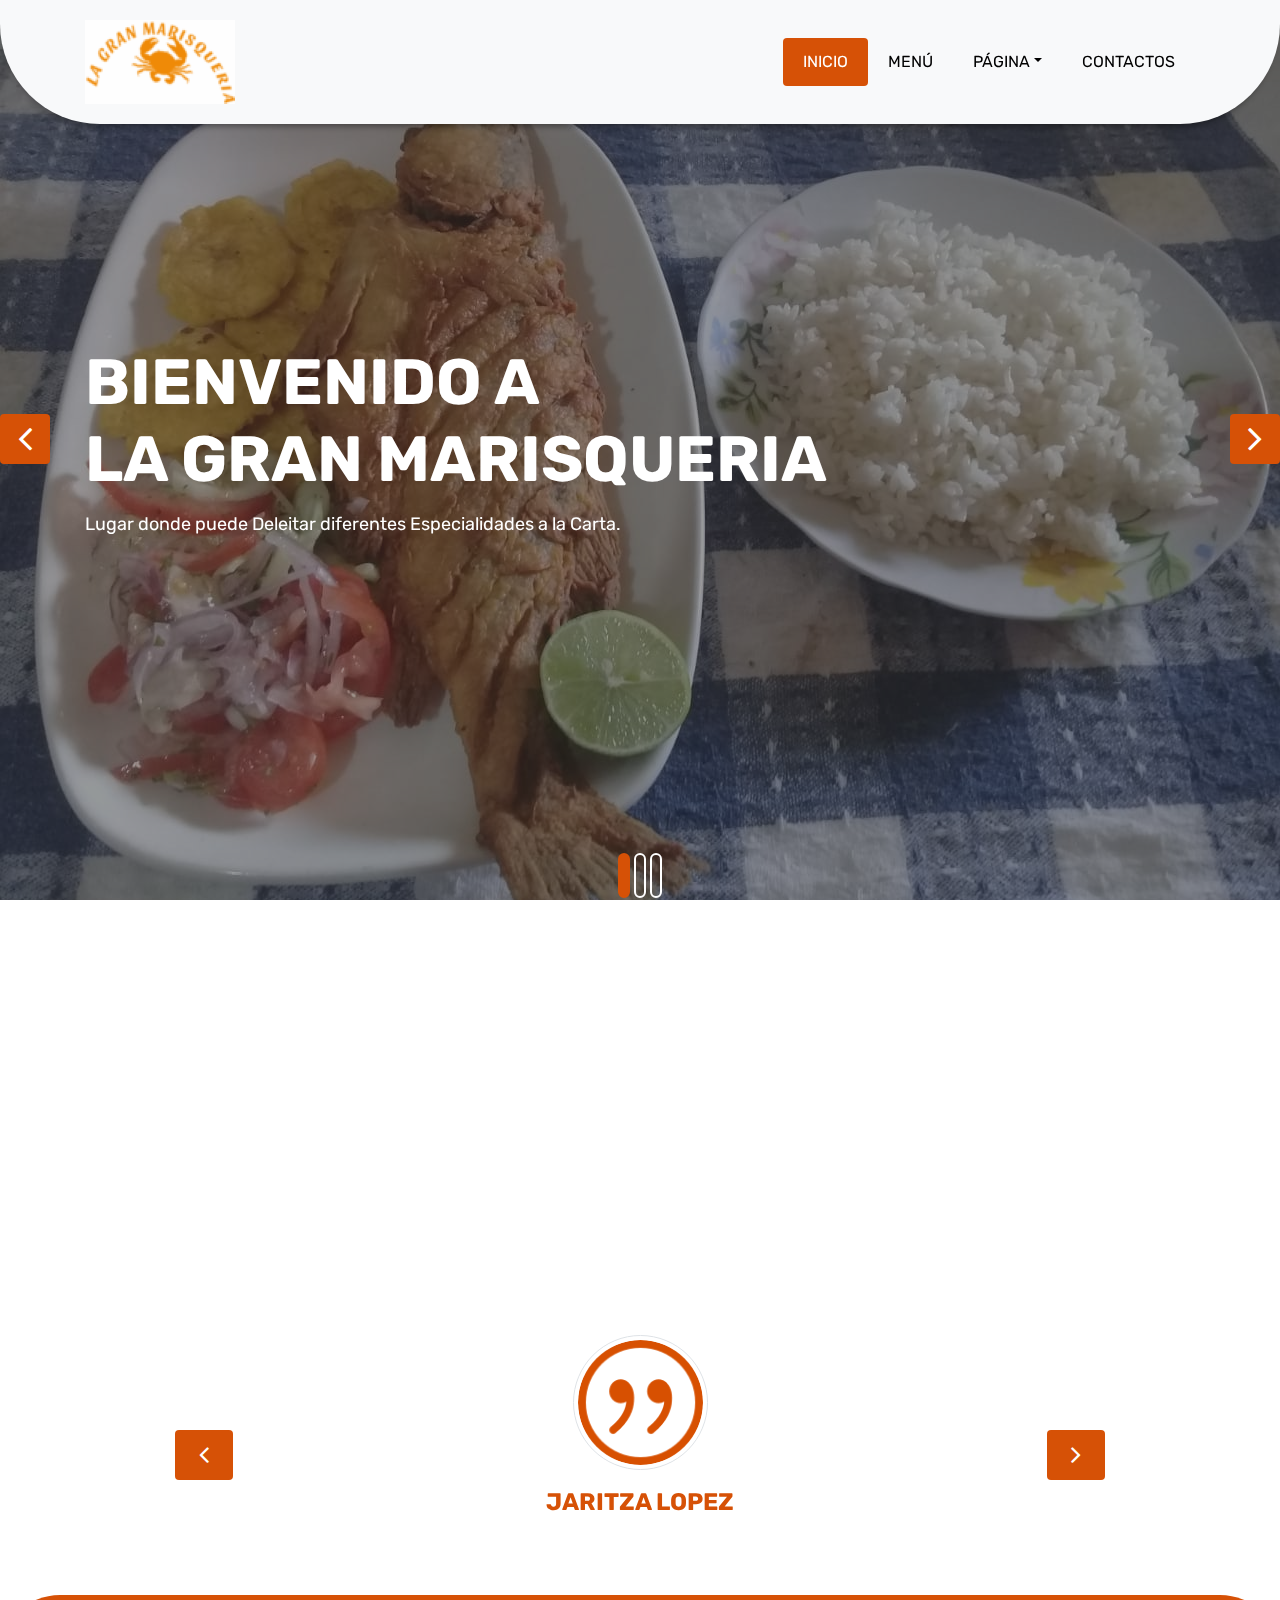
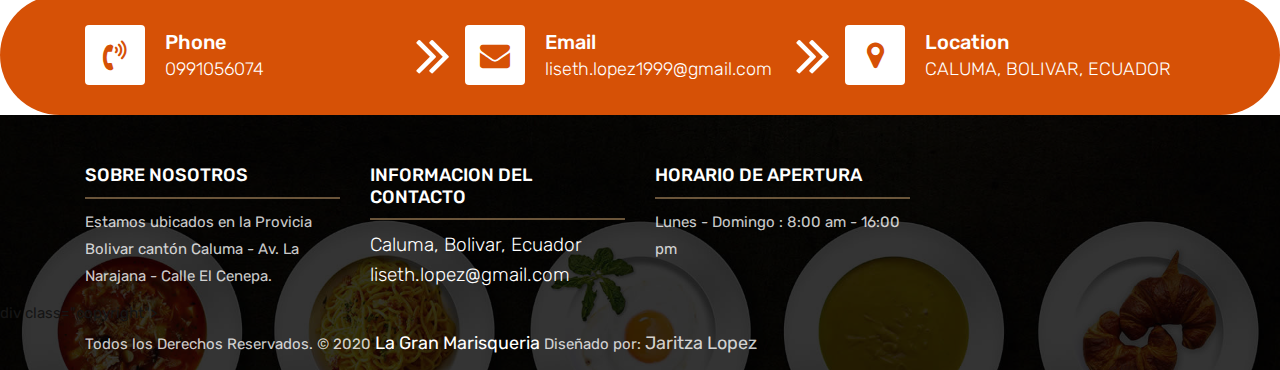
<file: index.html>
<!DOCTYPE html>
<html lang="en"><!-- Basic -->
<head>
	<meta charset="utf-8">
    <meta http-equiv="X-UA-Compatible" content="IE=edge">   
   
    <!-- Mobile Metas -->
    <meta name="viewport" content="width=device-width, initial-scale=1">
 
     <!-- Site Metas -->
    <title>LA GRAN MARISQUERIA - Responsive HTML5 Template</title>  
    <meta name="keywords" content="">
    <meta name="description" content="">
    <meta name="author" content="">

    <!-- Site Icons -->
    <link rel="shortcut icon" href="images/favicon.ico" type="image/x-icon">
    <link rel="apple-touch-icon" href="images/apple-touch-icon.png">

    <!-- Bootstrap CSS -->
    <link rel="stylesheet" href="css/bootstrap.min.css">    
	<!-- Site CSS -->
    <link rel="stylesheet" href="css/style.css">    
    <!-- Responsive CSS -->
    <link rel="stylesheet" href="css/responsive.css">
    <!-- Custom CSS -->
    <link rel="stylesheet" href="css/custom.css">

    <!--[if lt IE 9]>
      <script src="https://oss.maxcdn.com/libs/html5shiv/3.7.0/html5shiv.js"></script>
      <script src="https://oss.maxcdn.com/libs/respond.js/1.4.2/respond.min.js"></script>
    <![endif]-->

</head>

<body>
	<!-- Start header -->
	<header class="top-navbar">
		<nav class="navbar navbar-expand-lg navbar-light bg-light">
			<div class="container">
				<a class="navbar-brand" href="index.html">
					<img src="images/logo.png" alt=""/>
				</a>
				<button class="navbar-toggler" type="button" data-toggle="collapse" data-target="#navbars-rs-food" aria-controls="navbars-rs-food" aria-expanded="false" aria-label="Toggle navigation">
				  <span class="navbar-toggler-icon"></span>
				</button>
				<div class="collapse navbar-collapse" id="navbars-rs-food">
					<ul class="navbar-nav ml-auto">
						<li class="nav-item active"><a class="nav-link" href="index.html">INICIO</a></li>
						<li class="nav-item"><a class="nav-link" href="menu.html">MENÚ</a></li>
						<li class="nav-item dropdown">
							<a class="nav-link dropdown-toggle" href="#" id="dropdown-a" data-toggle="dropdown">PÁGINA</a>
							<div class="dropdown-menu" aria-labelledby="dropdown-a">
								<a class="dropdown-item" href="gallery.html">GALERÍA</a>
							</div>
						</li>
			
						<li class="nav-item"><a class="nav-link" href="contact.html">CONTACTOS</a></li>
					</ul>
				</div>
			</div>
		</nav>
	</header>
	<!-- End header -->
	
	<!-- Start slides -->
	<div id="slides" class="cover-slides">
		<ul class="slides-container">
			<li class="text-left">
				<img src="images/slider-01.jpeg" alt="">
				<div class="container">
					<div class="row">
						<div class="col-md-12">
							<h1 class="m-b-20"><strong>BIENVENIDO A <br> LA GRAN MARISQUERIA</strong></h1>
							<p class="m-b-40">Lugar donde puede Deleitar diferentes Especialidades a la Carta.  <br> 
							</p>
							
						</div>
					</div>
				</div>
			</li>
			<li class="text-left">
				<img src="images/slider-02.jpeg" alt="">
				<div class="container">
					<div class="row">
						<div class="col-md-12">
							<h1 class="m-b-20"><strong>BIENVENIDO A <br> LA GRAN MARISQUERIA</strong></h1>
							<p class="m-b-40">Lugar donde puede Deleitar diferentes Especialidades a la Carta.  <br> 
							</p>
							
						</div>
					</div>
				</div>
			</li>
			<li class="text-left">
				<img src="images/slider-03.jpeg" alt="">
				<div class="container">
					<div class="row">
						<div class="col-md-12">
							<h1 class="m-b-20"><strong>BIENVENIDO A <br> LA GRAN MARISQUERIA</strong></h1>
							<p class="m-b-40">Lugar donde puede deleitar diferentes especialidades a la carta.  <br> 
							</p>
							
						</div>
					</div>
				</div>
			</li>
		</ul>
		<div class="slides-navigation">
			<a href="#" class="next"><i class="fa fa-angle-right" aria-hidden="true"></i></a>
			<a href="#" class="prev"><i class="fa fa-angle-left" aria-hidden="true"></i></a>
		</div>
	</div>
	<!-- End slides -->
	
	
	
	<!-- Start QT -->
	<div class="qt-box qt-background">
		<div class="container">
			<div class="row">
				<div class="col-md-8 ml-auto mr-auto text-center">
					<p class="lead ">
						" Si no eres el que cocina, mantente alejado y felicita al chef"
					</p>
					<span class="lead">Erminia Zambrano</span>
				</div>
			</div>
		</div>
	</div>
	<!-- End QT -->
	
	<!-- Start Customer Reviews -->
	<div class="customer-reviews-box">
		<div class="container">
			
			<div class="row">
				<div class="col-md-8 mr-auto ml-auto text-center">
					<div id="reviews" class="carousel slide" data-ride="carousel">
						<div class="carousel-inner mt-4">
							<div class="carousel-item text-center active">
								<div class="img-box p-1 border rounded-circle m-auto">
									<img class="d-block w-100 rounded-circle" src="images/quotations-button.png" alt="">
								</div>
								<h5 class="mt-4 mb-0"><strong class="text-warning text-uppercase">Jaritza Lopez</strong></h5>
						
							</div>
							<div class="carousel-item text-center">
								<div class="img-box p-1 border rounded-circle m-auto">
									<img class="d-block w-100 rounded-circle" src="images/quotations-button.png" alt="">
								</div>
								<h5 class="mt-4 mb-0"><strong class="text-warning text-uppercase">Erminia Zambrano</strong></h5>
								
							</div>
							
						</div>
						<a class="carousel-control-prev" href="#reviews" role="button" data-slide="prev">
							<i class="fa fa-angle-left" aria-hidden="true"></i>
							<span class="sr-only">Previa</span>
						</a>
						<a class="carousel-control-next" href="#reviews" role="button" data-slide="next">
							<i class="fa fa-angle-right" aria-hidden="true"></i>
							<span class="sr-only">Proxima</span>
						</a>
                    </div>
				</div>
			</div>
		</div>
	</div>
	<!-- End Customer Reviews -->
	
	<!-- Start Contact info -->
	<div class="contact-imfo-box">
		<div class="container">
			<div class="row">
				<div class="col-md-4 arrow-right">
					<i class="fa fa-volume-control-phone"></i>
					<div class="overflow-hidden">
						<h4>Phone</h4>
						<p class="lead">
							0991056074
						</p>
					</div>
				</div>
				<div class="col-md-4 arrow-right">
					<i class="fa fa-envelope"></i>
					<div class="overflow-hidden">
						<h4>Email</h4>
						<p class="lead">
							liseth.lopez1999@gmail.com
						</p>
					</div>
				</div>
				<div class="col-md-4">
					<i class="fa fa-map-marker"></i>
					<div class="overflow-hidden">
						<h4>Location</h4>
						<p class="lead">
							CALUMA, BOLIVAR, ECUADOR
						</p>
					</div>
				</div>
			</div>
		</div>
	</div>
	<!-- End Contact info -->
	
	<!-- Start Footer -->
	<footer class="footer-area bg-f">
		<div class="container">
			<div class="row">
				<div class="col-lg-3 col-md-6">
					<h3>SOBRE NOSOTROS</h3>
					<p>Estamos ubicados en la Provicia Bolivar cantón Caluma - Av. La Narajana - Calle El Cenepa.</p>
				</div>
				<div class="col-lg-3 col-md-6">
					<h3>Informacion del contacto</h3>
					<p class="lead">Caluma, Bolivar, Ecuador
					liseth.lopez@gmail.com</a></p>
				</div>
				<div class="col-lg-3 col-md-6">
					<h3>Horario de apertura</h3>
					
					<p><span class="text-color">Lunes - Domingo :</span> 8:00 am - 16:00 pm</p>
				</div>
			</div>
		</div>
		
		div class="copyright">
			<div class="container">
				<div class="row">
					<div class="col-lg-12">
						<p class="company-name">Todos los Derechos Reservados. &copy; 2020 <a href="#">La Gran Marisqueria</a> Diseñado por: 
					<a >Jaritza Lopez</a></p>
					</div>
				</div>
			</div>
		</div>
		
	</footer>
	<!-- End Footer -->
	
	<a href="#" id="back-to-top" title="Back to top" style="display: none;"><i class="fa fa-paper-plane-o" aria-hidden="true"></i></a>

	<!-- ALL JS FILES -->
	<script src="js/jquery-3.2.1.min.js"></script>
	<script src="js/popper.min.js"></script>
	<script src="js/bootstrap.min.js"></script>
    <!-- ALL PLUGINS -->
	<script src="js/jquery.superslides.min.js"></script>
	<script src="js/images-loded.min.js"></script>
	<script src="js/isotope.min.js"></script>
	<script src="js/baguetteBox.min.js"></script>
	<script src="js/form-validator.min.js"></script>
    <script src="js/contact-form-script.js"></script>
    <script src="js/custom.js"></script>
</body>
</html>
</file>
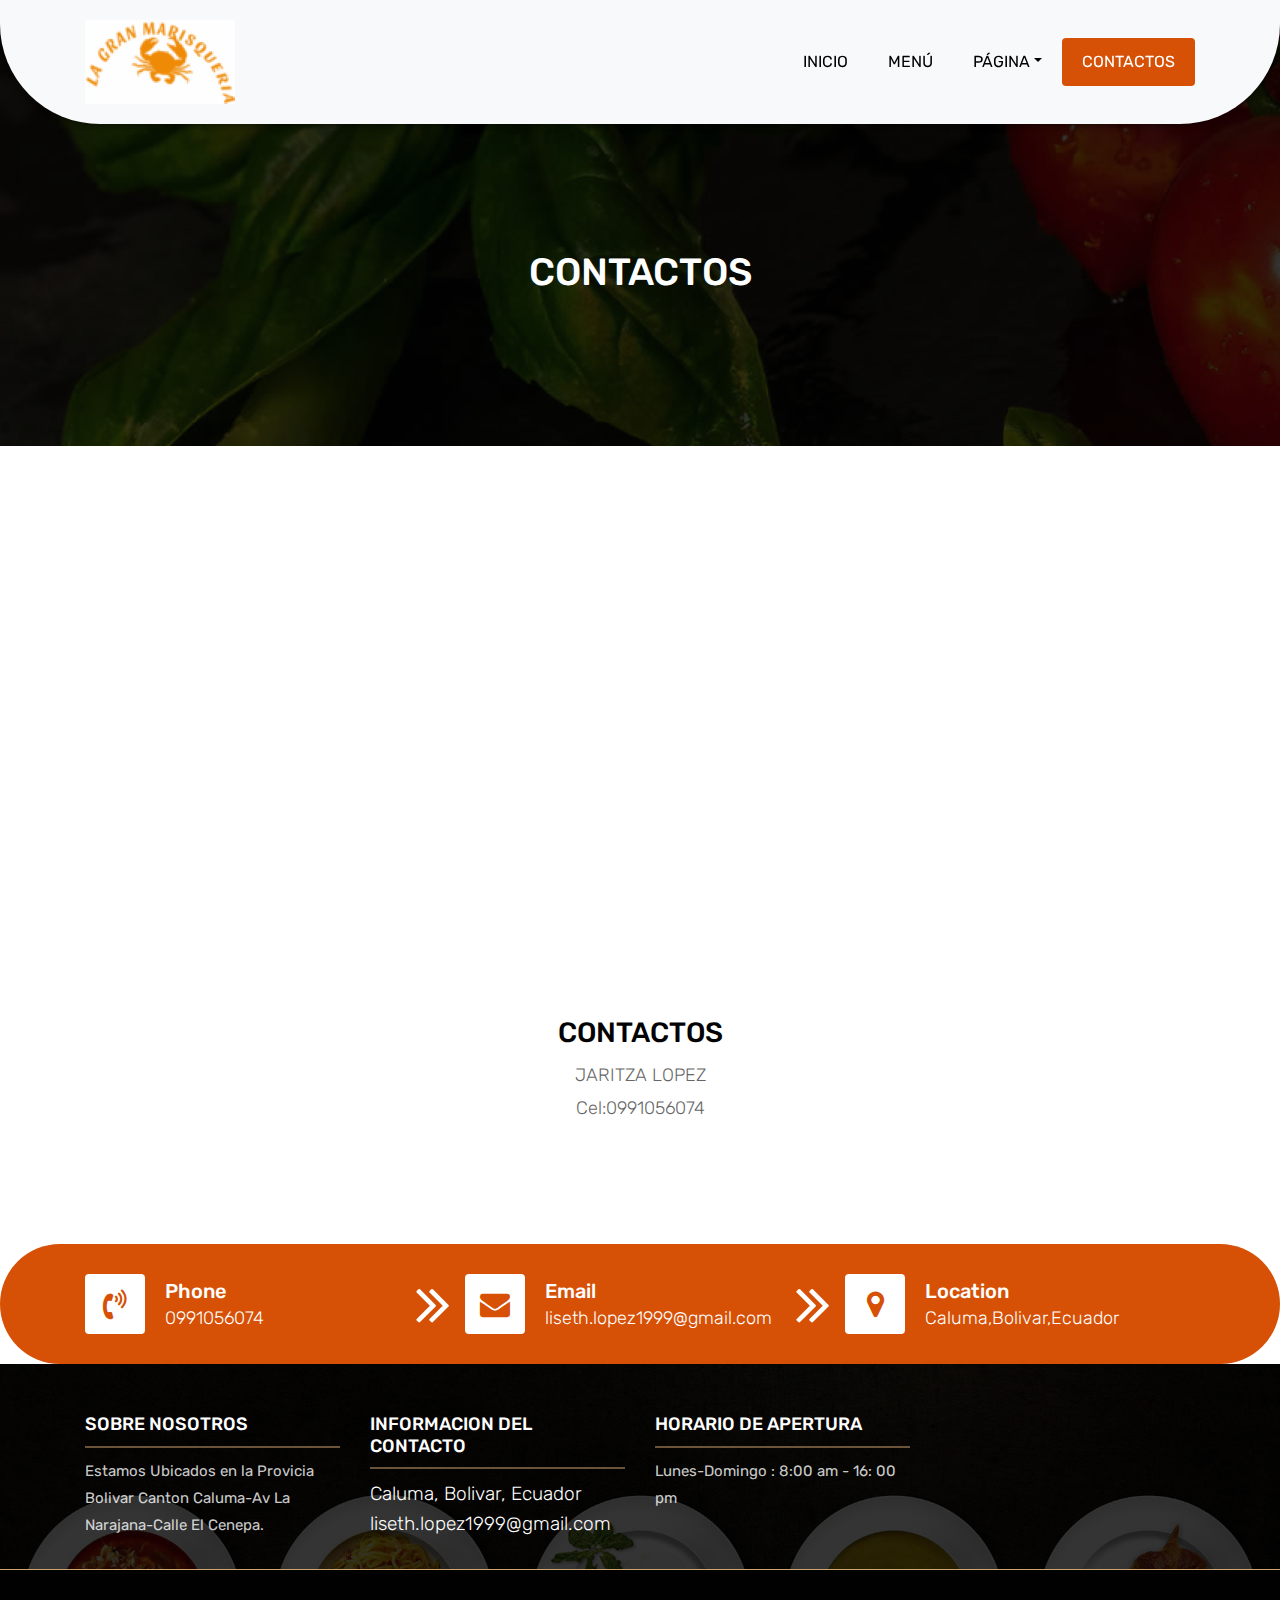
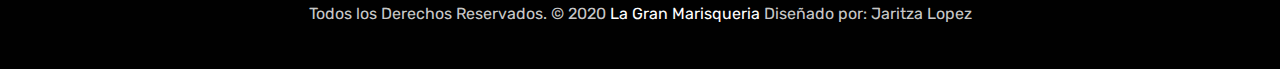
<file: contact.html>
<!DOCTYPE html>
<html lang="en"><!-- Basic -->
<head>
	<meta charset="utf-8">
    <meta http-equiv="X-UA-Compatible" content="IE=edge">   
   
    <!-- Mobile Metas -->
    <meta name="viewport" content="width=device-width, initial-scale=1">
 
     <!-- Site Metas -->
    <title>LA GRAN MARISQUERIA- Responsive HTML5 Template</title>  
    <meta name="keywords" content="">
    <meta name="description" content="">
    <meta name="author" content="">

    <!-- Site Icons -->
    <link rel="shortcut icon" href="images/favicon.ico" type="image/x-icon">
    <link rel="apple-touch-icon" href="images/apple-touch-icon.png">

    <!-- Bootstrap CSS -->
    <link rel="stylesheet" href="css/bootstrap.min.css">    
	<!-- Site CSS -->
    <link rel="stylesheet" href="css/style.css">    
    <!-- Responsive CSS -->
    <link rel="stylesheet" href="css/responsive.css">
    <!-- Custom CSS -->
    <link rel="stylesheet" href="css/custom.css">

    <!--[if lt IE 9]>
      <script src="https://oss.maxcdn.com/libs/html5shiv/3.7.0/html5shiv.js"></script>
      <script src="https://oss.maxcdn.com/libs/respond.js/1.4.2/respond.min.js"></script>
    <![endif]-->

</head>

<body>
	<!-- Start header -->
	<header class="top-navbar">
		<nav class="navbar navbar-expand-lg navbar-light bg-light">
			<div class="container">
				<a class="navbar-brand" href="index.html">
					<img src="images/logo.png" alt="" />
				</a>
				<button class="navbar-toggler" type="button" data-toggle="collapse" data-target="#navbars-rs-food" aria-controls="navbars-rs-food" aria-expanded="false" aria-label="Toggle navigation">
				  <span class="navbar-toggler-icon"></span>
				</button>
				<div class="collapse navbar-collapse" id="navbars-rs-food">
					<ul class="navbar-nav ml-auto">
						<li class="nav-item"><a class="nav-link" href="index.html">INICIO</a></li>
						<li class="nav-item"><a class="nav-link" href="menu.html">MENÚ</a></li>
						
						<li class="nav-item dropdown">
							<a class="nav-link dropdown-toggle" href="#" id="dropdown-a" data-toggle="dropdown">PÁGINA</a>
							<div class="dropdown-menu" aria-labelledby="dropdown-a">
								
								<a class="dropdown-item" href="gallery.html">GALERÍA</a>
							</div>
						</li>
						
						<li class="nav-item active"><a class="nav-link" href="contact.html">CONTACTOS</a></li>
					</ul>
				</div>
			</div>
		</nav>
	</header>
	<!-- End header -->
	
	<!-- Start All Pages -->
	<div class="all-page-title page-breadcrumb">
		<div class="container text-center">
			<div class="row">
				<div class="col-lg-12">
					<h1>CONTACTOS</h1>
				</div>
			</div>
		</div>
	</div>
	<!-- End All Pages -->
	
	<!-- Start Contact -->
	<div class="map-full"></div>
	<div class="contact-box">
		<div class="container">
			<div class="row">
				<div class="col-lg-12">
					<div class="heading-title text-center">
						<h2>CONTACTOS</h2>
						<p>JARITZA LOPEZ</p>
						<p>Cel:0991056074</p>
					</div>
				</div>
			</div>
			
		</div>
	</div>
	<!-- End Contact -->
	
	<!-- Start Contact info -->
	<div class="contact-imfo-box">
		<div class="container">
			<div class="row">
				<div class="col-md-4 arrow-right">
					<i class="fa fa-volume-control-phone"></i>
					<div class="overflow-hidden">
						<h4>Phone</h4>
						<p class="lead">
							0991056074
						</p>
					</div>
				</div>
				<div class="col-md-4 arrow-right">
					<i class="fa fa-envelope"></i>
					<div class="overflow-hidden">
						<h4>Email</h4>
						<p class="lead">
							liseth.lopez1999@gmail.com
						</p>
					</div>
				</div>
				<div class="col-md-4">
					<i class="fa fa-map-marker"></i>
					<div class="overflow-hidden">
						<h4>Location</h4>
						<p class="lead">
							Caluma,Bolivar,Ecuador
						</p>
					</div>
				</div>
			</div>
		</div>
	</div>
	<!-- End Contact info -->
	
	<!-- Start Footer -->
	<footer class="footer-area bg-f">
		<div class="container">
			<div class="row">
				<div class="col-lg-3 col-md-6">
					<h3>SOBRE NOSOTROS</h3>
					<p>Estamos Ubicados en la Provicia Bolivar Canton Caluma-Av La Narajana-Calle El Cenepa.</p>
				</div>
			 <div class="col-lg-3 col-md-6">
					<h3>Informacion del Contacto</h3>
					<p class="lead">Caluma, Bolivar, Ecuador
					liseth.lopez1999@gmail.com</p>
				</div>
				<div class="col-lg-3 col-md-6">
					<h3>Horario de Apertura</h3>
		
						<p><span class="text-color">Lunes-Domingo :</span> 8:00 am - 16: 00 pm</p>
				</div>
			</div>
		</div>
		
		<div class="copyright">
			<div class="container">
				<div class="row">
					<div class="col-lg-12">
						<p class="company-name">Todos los Derechos Reservados. &copy; 2020 <a href="#">La Gran Marisqueria</a> Diseñado por: 
					<a >Jaritza Lopez</a></p>
					</div>
				</div>
			</div>
		</div>
		
	</footer>
	<!-- End Footer -->
	
	<a href="#" id="back-to-top" title="Back to top" style="display: none;"><i class="fa fa-paper-plane-o" aria-hidden="true"></i></a>

	<!-- ALL JS FILES -->
	<script src="js/jquery-3.2.1.min.js"></script>
	<script src="js/popper.min.js"></script>
	<script src="js/bootstrap.min.js"></script>
    <!-- ALL PLUGINS -->
	
	<script src="js/jquery.superslides.min.js"></script>
	<script src="js/images-loded.min.js"></script>
	<script src="js/isotope.min.js"></script>
	<script src="js/baguetteBox.min.js"></script>
	<script src="js/jquery.mapify.js"></script>
	<script src="js/form-validator.min.js"></script>
    <script src="js/contact-form-script.js"></script>
    <script src="js/custom.js"></script>
	<script>
		$('.map-full').mapify({
			points: [
				{
					lat: 40.7143528,
					lng: -74.0059731,
					marker: true,
					title: 'Marker title',
					infoWindow: 'LA GRAN MARISQUERIA'
				}
			]
		});	
	</script>
</body>
</html>
</file>
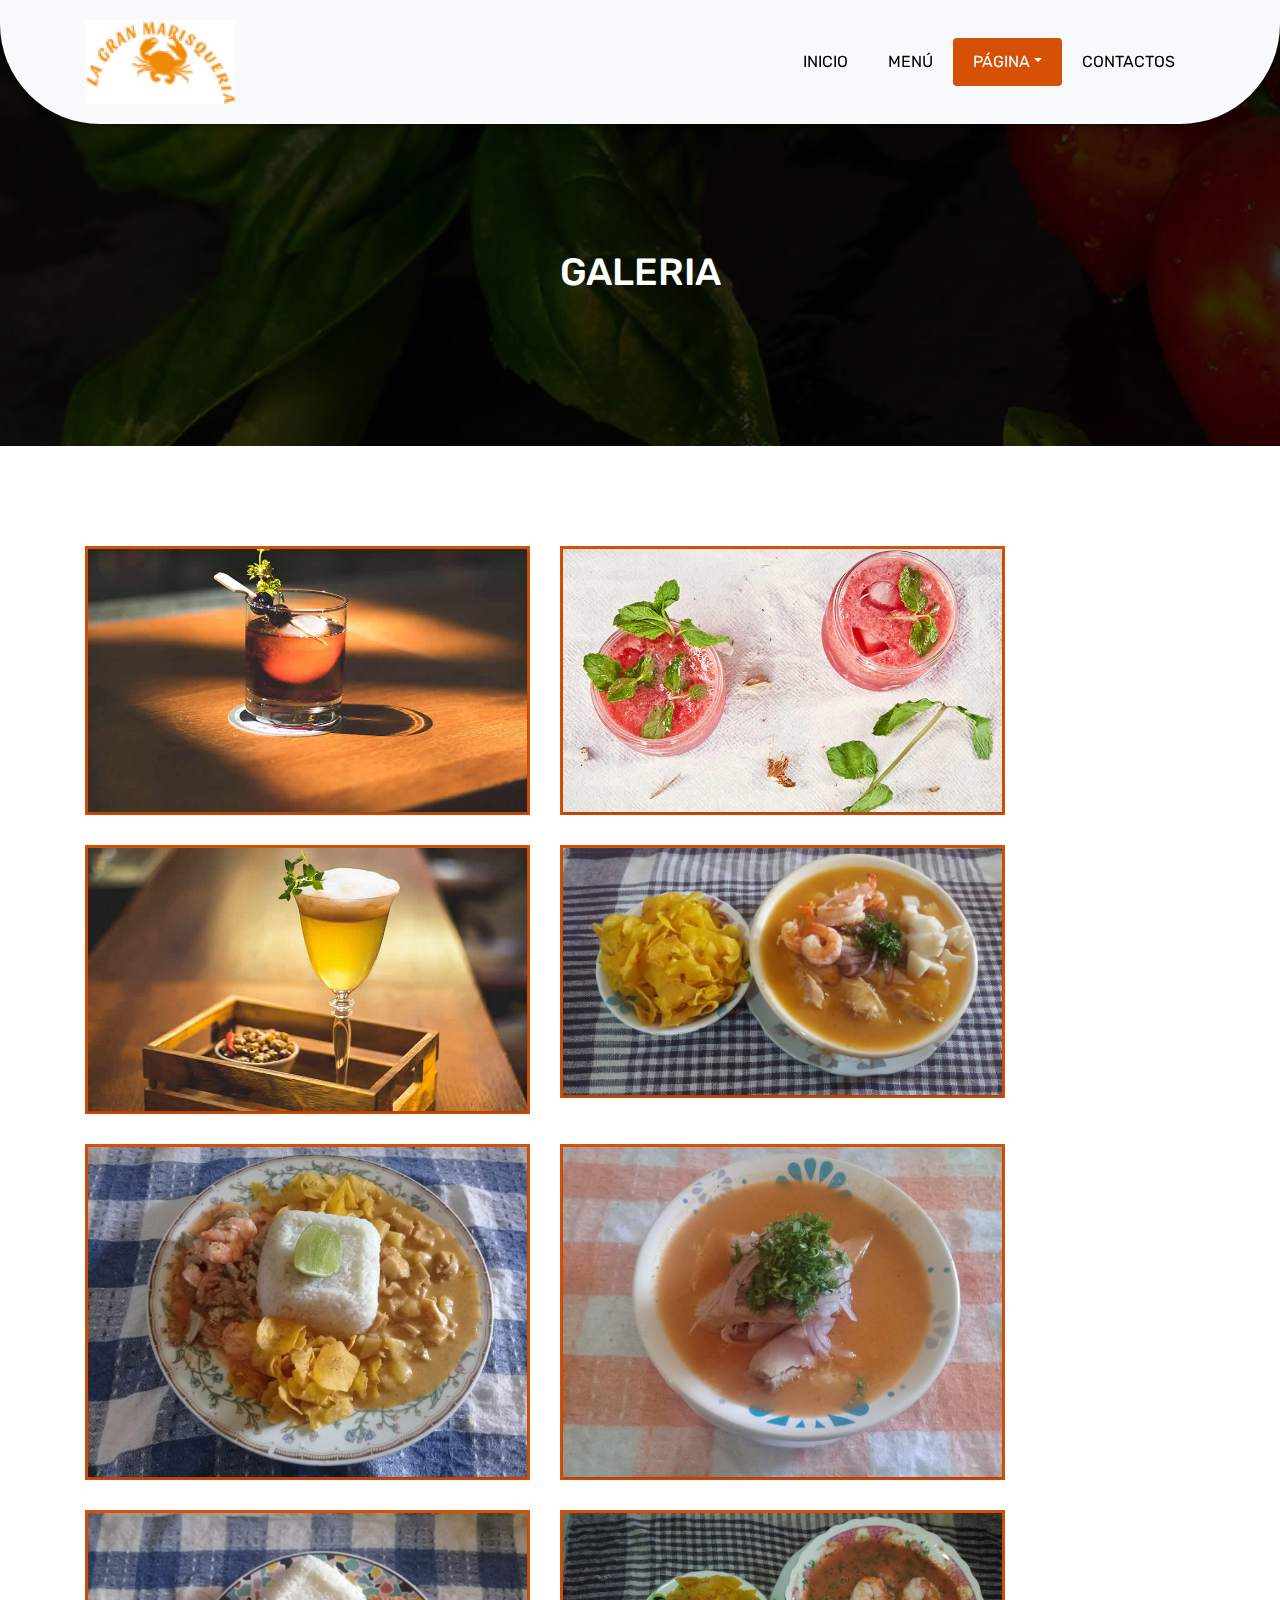
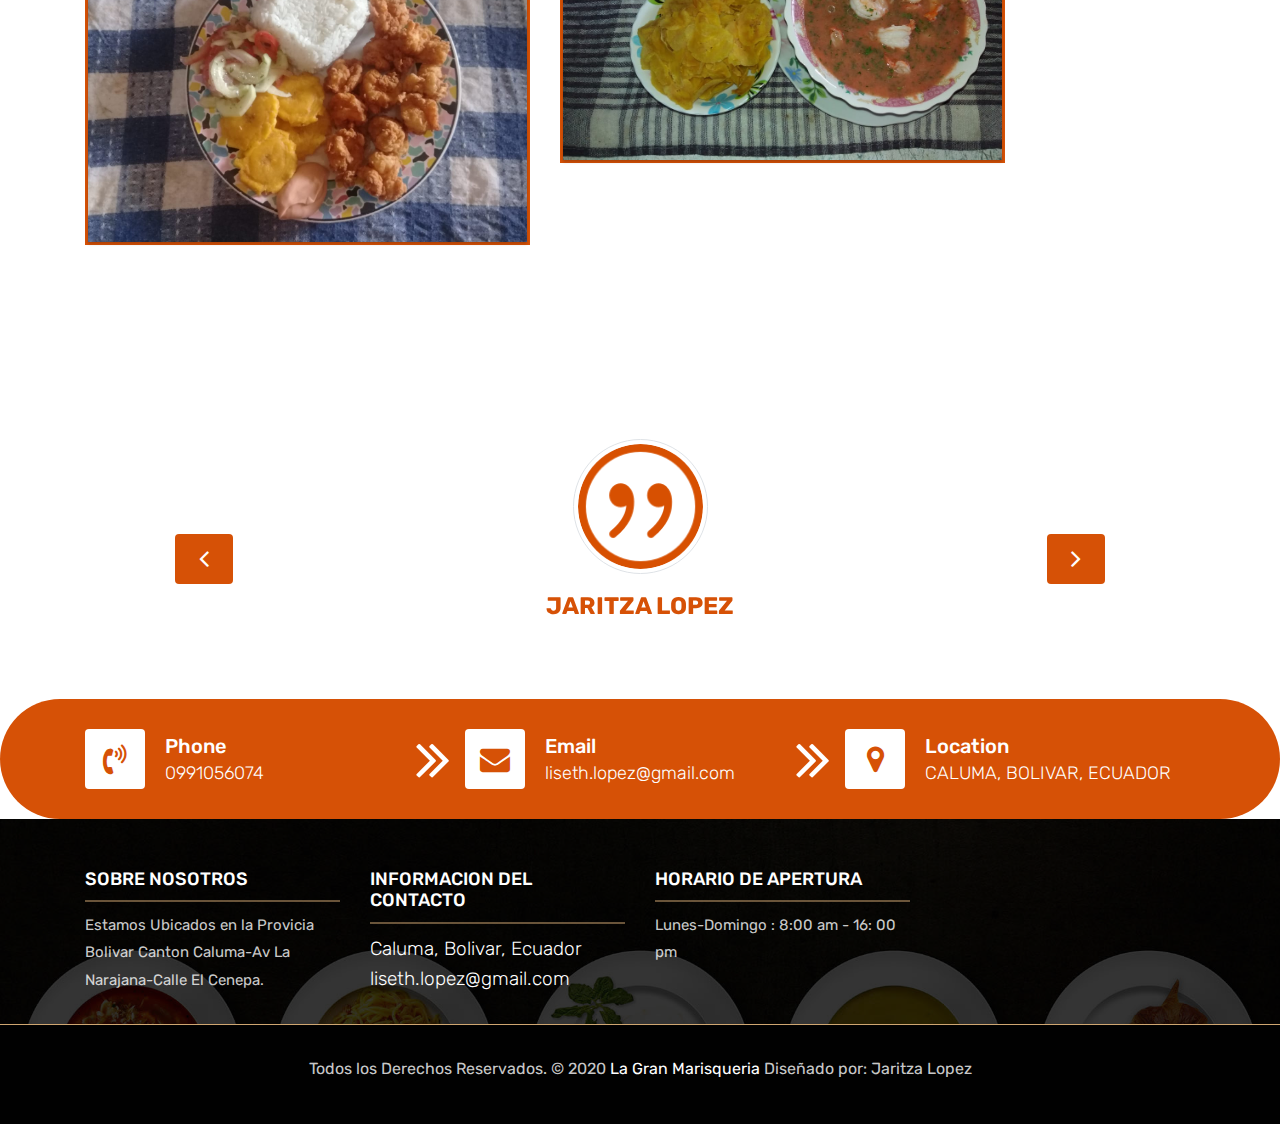
<file: gallery.html>
<!DOCTYPE html>
<html lang="en"><!-- Basic -->
<head>
	<meta charset="utf-8">
    <meta http-equiv="X-UA-Compatible" content="IE=edge">   
   
    <!-- Mobile Metas -->
    <meta name="viewport" content="width=device-width, initial-scale=1">
 
     <!-- Site Metas -->
    <title>LA GRAN MARISQUERIA - Responsive HTML5 Template</title>  
    <meta name="keywords" content="">
    <meta name="description" content="">
    <meta name="author" content="">

    <!-- Site Icons -->
    <link rel="shortcut icon" href="images/favicon.ico" type="image/x-icon">
    <link rel="apple-touch-icon" href="images/apple-touch-icon.png">

    <!-- Bootstrap CSS -->
    <link rel="stylesheet" href="css/bootstrap.min.css">    
	<!-- Site CSS -->
    <link rel="stylesheet" href="css/style.css">    
    <!-- Responsive CSS -->
    <link rel="stylesheet" href="css/responsive.css">
    <!-- Custom CSS -->
    <link rel="stylesheet" href="css/custom.css">

    <!--[if lt IE 9]>
      <script src="https://oss.maxcdn.com/libs/html5shiv/3.7.0/html5shiv.js"></script>
      <script src="https://oss.maxcdn.com/libs/respond.js/1.4.2/respond.min.js"></script>
    <![endif]-->

</head>

<body>
	<!-- Start header -->
	<header class="top-navbar">
		<nav class="navbar navbar-expand-lg navbar-light bg-light">
			<div class="container">
				<a class="navbar-brand" href="index.html">
					<img src="images/logo.png" alt="" />
				</a>
				<button class="navbar-toggler" type="button" data-toggle="collapse" data-target="#navbars-rs-food" aria-controls="navbars-rs-food" aria-expanded="false" aria-label="Toggle navigation">
				  <span class="navbar-toggler-icon"></span>
				</button>
				<div class="collapse navbar-collapse" id="navbars-rs-food">
					<ul class="navbar-nav ml-auto">
						<li class="nav-item"><a class="nav-link" href="index.html">INICIO</a></li>
						<li class="nav-item"><a class="nav-link" href="menu.html">MENÚ</a></li>
						
						<li class="nav-item active dropdown">
							<a class="nav-link dropdown-toggle" href="#" id="dropdown-a" data-toggle="dropdown">PÁGINA</a>
							<div class="dropdown-menu" aria-labelledby="dropdown-a">
								
								<a class="dropdown-item" href="gallery.html">GALERÍA</a>
							</div>
						</li>
						
						<li class="nav-item"><a class="nav-link" href="contact.html">CONTACTOS</a></li>
					</ul>
				</div>
			</div>
		</nav>
	</header>
	<!-- End header -->
	
	<!-- Start All Pages -->
	<div class="all-page-title page-breadcrumb">
		<div class="container text-center">
			<div class="row">
				<div class="col-lg-12">
					<h1>GALERIA</h1>
				</div>
			</div>
		</div>
	</div>
	<!-- End All Pages -->
	
	<!-- Start Gallery -->
	<div class="gallery-box">
		<div class="container">
			<div class="row">
			</div>
			<div class="tz-gallery">
				<div class="row">

					<div class="col-sm-6 col-md-4 col-lg-5">
						<a class="lightbox" href="images/img-01.jpg">
							<img class="img-fluid" src="images/img-01.jpg" alt="Gallery Images">
						</a>
					</div>
					<div class="col-sm-6 col-md-4 col-lg-5">
						<a class="lightbox" href="images/img-02.jpg">
							<img class="img-fluid" src="images/img-02.jpg" alt="Gallery Images">
						</a>
					</div>
					<div class="col-sm-6 col-md-4 col-lg-5">
						<a class="lightbox" href="images/img-03.jpg">
							<img class="img-fluid" src="images/img-03.jpg" alt="Gallery Images">
						</a>
					</div>
					<div class="col-sm-6 col-md-3 col-lg-5">
						<a class="lightbox" href="images/gallery-img-04.jpeg">
							<img class="img-fluid" src="images/gallery-img-04.jpeg" alt="Gallery Images">
						</a>
					</div>
					<div class="col-sm-6 col-md-4 col-lg-5">
						<a class="lightbox" href="images/gallery-img-02.jpeg">
							<img class="img-fluid" src="images/gallery-img-02.jpeg" alt="Gallery Images">
						</a>
					</div>
					<div class="col-sm-6 col-md-3 col-lg-5">
						<a class="lightbox" href="images/gallery-img-03.jpeg">
							<img class="img-fluid" src="images/gallery-img-03.jpeg" alt="Gallery Images">
						</a>
					</div>
					
					<div class="col-sm-6 col-md-4 col-lg-5">
						<a class="lightbox" href="images/gallery-img-05.jpeg">
							<img class="img-fluid" src="images/gallery-img-05.jpeg" alt="Gallery Images">
						</a>
					</div> 
					<div class="col-sm-6 col-md-6 col-lg-5">
						<a class="lightbox" href="images/gallery-img-06.jpeg">
							<img class="img-fluid" src="images/gallery-img-06.jpeg" alt="Gallery Images">
						</a>
					</div>
				</div>
			</div>
		</div>
	</div>
	<!-- End Gallery -->
	
	<!-- Start Customer Reviews -->
	<div class="customer-reviews-box">
		<div class="container">
			
			<div class="row">
				<div class="col-md-8 mr-auto ml-auto text-center">
					<div id="reviews" class="carousel slide" data-ride="carousel">
						<div class="carousel-inner mt-4">
							<div class="carousel-item text-center active">
								<div class="img-box p-1 border rounded-circle m-auto">
									<img class="d-block w-100 rounded-circle" src="images/quotations-button.png" alt="">
								</div>
								<h5 class="mt-4 mb-0"><strong class="text-warning text-uppercase">JARITZA LOPEZ</strong></h5>
								
							</div>
							<div class="carousel-item text-center">
								<div class="img-box p-1 border rounded-circle m-auto">
									<img class="d-block w-100 rounded-circle" src="images/quotations-button.png" alt="">
								</div>
								<h5 class="mt-4 mb-0"><strong class="text-warning text-uppercase">ERMINIA ZAMBRANO</strong></h5>
								
							</div>
							
						</div>
						<a class="carousel-control-prev" href="#reviews" role="button" data-slide="prev">
							<i class="fa fa-angle-left" aria-hidden="true"></i>
							<span class="sr-only">PREVIA</span>
						</a>
						<a class="carousel-control-next" href="#reviews" role="button" data-slide="next">
							<i class="fa fa-angle-right" aria-hidden="true"></i>
							<span class="sr-only">PROXIMA</span>
						</a>
                    </div>
				</div>
			</div>
		</div>
	</div>
	<!-- End Customer Reviews -->
	
	<!-- Start Contact info -->
	<div class="contact-imfo-box">
		<div class="container">
			<div class="row">
				<div class="col-md-4 arrow-right">
					<i class="fa fa-volume-control-phone"></i>
					<div class="overflow-hidden">
						<h4>Phone</h4>
						<p class="lead">
							0991056074
						</p>
					</div>
				</div>
				<div class="col-md-4 arrow-right">
					<i class="fa fa-envelope"></i>
					<div class="overflow-hidden">
						<h4>Email</h4>
						<p class="lead">
							liseth.lopez@gmail.com
						</p>
					</div>
				</div>
				<div class="col-md-4">
					<i class="fa fa-map-marker"></i>
					<div class="overflow-hidden">
						<h4>Location</h4>
						<p class="lead">
							CALUMA, BOLIVAR, ECUADOR
						</p>
					</div>
				</div>
			</div>
		</div>
	</div>
	<!-- End Contact info -->
	
	<!-- Start Footer -->
	<footer class="footer-area bg-f">
		<div class="container">
			<div class="row">
				<div class="col-lg-3 col-md-6">
					<h3>SOBRE NOSOTROS</h3>
					<p>Estamos Ubicados en la Provicia Bolivar Canton Caluma-Av La Narajana-Calle El Cenepa.</p>
				</div>
				<div class="col-lg-3 col-md-6">
					<h3>Informacion del Contacto</h3>
					<p class="lead">Caluma, Bolivar, Ecuador
					liseth.lopez@gmail.com</a></p>
				</div>
				<div class="col-lg-3 col-md-6">
					<h3>Horario de Apertura</h3>
					
						<p><span class="text-color">Lunes-Domingo :</span> 8:00 am - 16: 00 pm</p>
					
				</div>
			</div>
		</div>
		
		<div class="copyright">
			<div class="container">
				<div class="row">
					<div class="col-lg-12">
						<p class="company-name">Todos los Derechos Reservados. &copy; 2020 <a href="#">La Gran Marisqueria</a> Diseñado por: 
					<a>Jaritza Lopez</a></p>
					</div>
				</div>
			</div>
		</div>
		
	</footer>
	<!-- End Footer -->
	
	<a href="#" id="back-to-top" title="Back to top" style="display: none;"><i class="fa fa-paper-plane-o" aria-hidden="true"></i></a>

	<!-- ALL JS FILES -->
	<script src="js/jquery-3.2.1.min.js"></script>
	<script src="js/popper.min.js"></script>
	<script src="js/bootstrap.min.js"></script>
    <!-- ALL PLUGINS -->
	<script src="js/jquery.superslides.min.js"></script>
	<script src="js/images-loded.min.js"></script>
	<script src="js/isotope.min.js"></script>
	<script src="js/baguetteBox.min.js"></script>
	<script src="js/form-validator.min.js"></script>
    <script src="js/contact-form-script.js"></script>
    <script src="js/custom.js"></script>
</body>
</html>
</file>
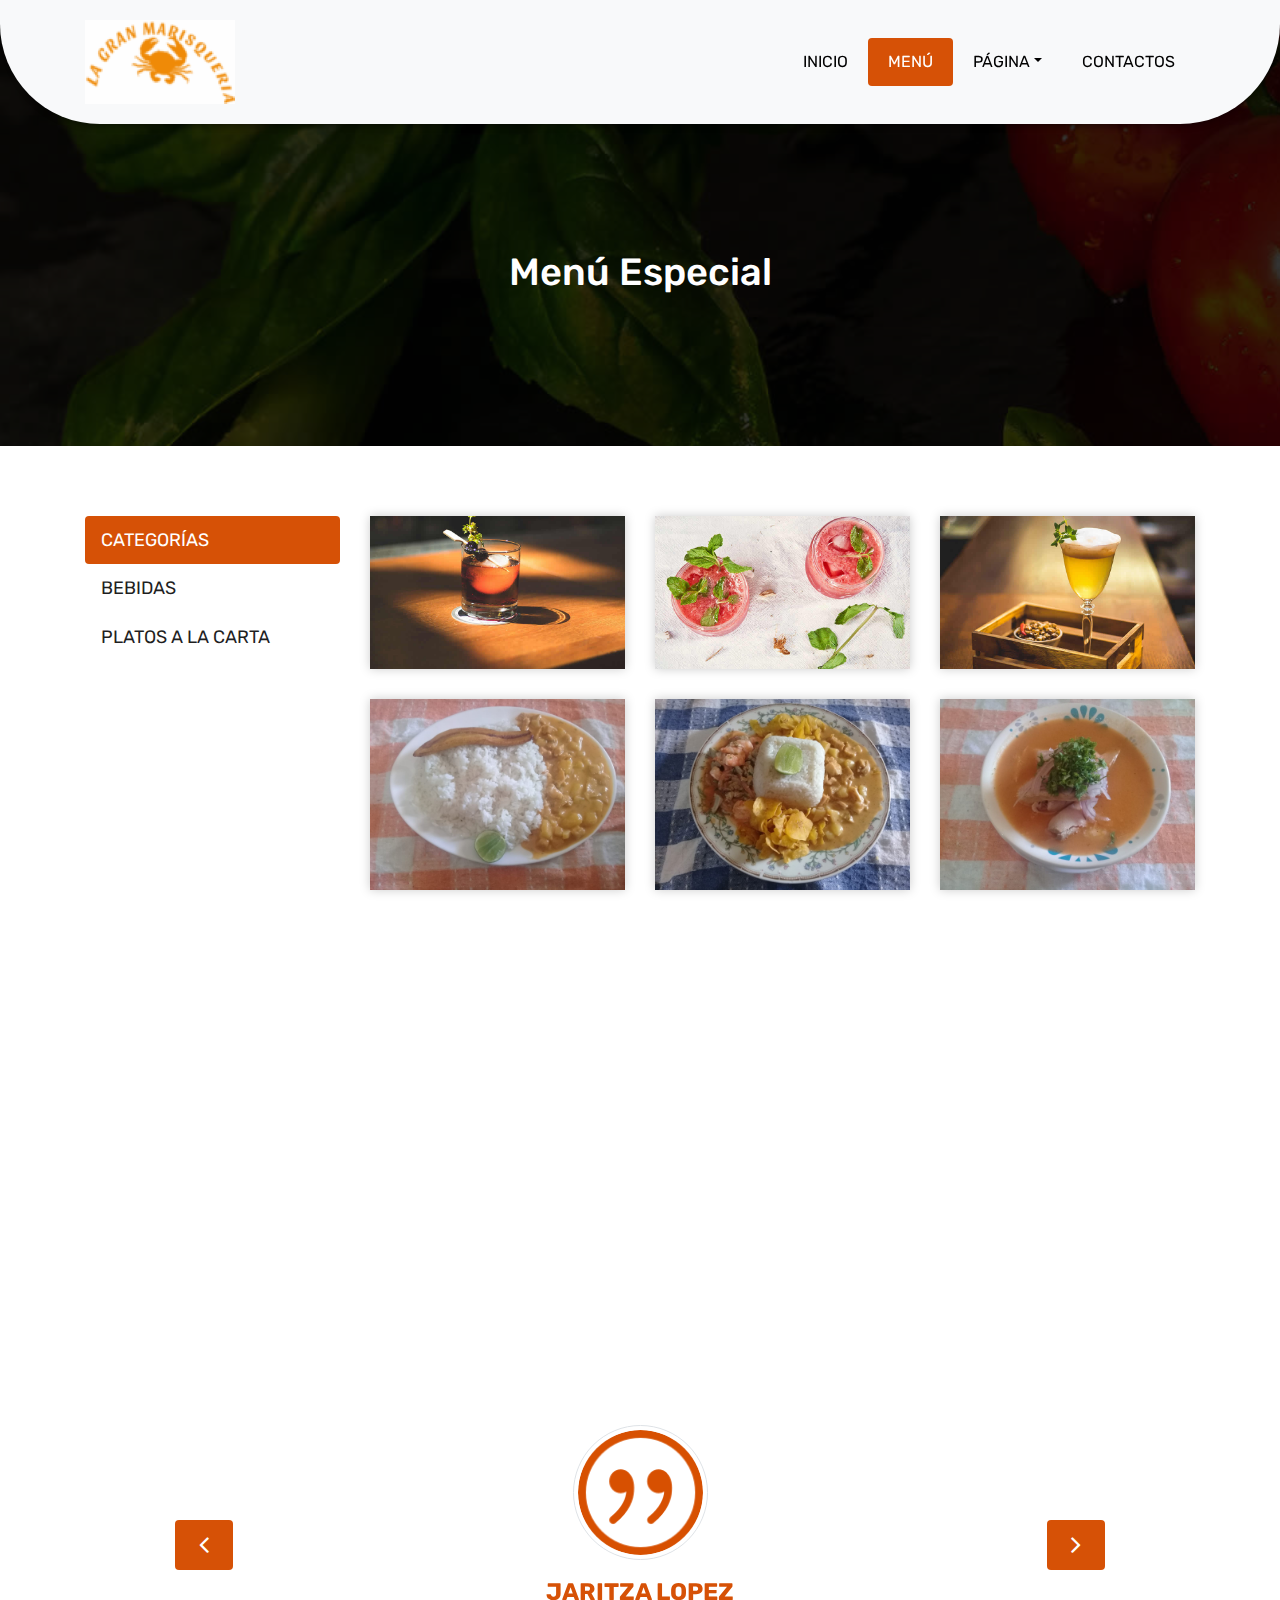
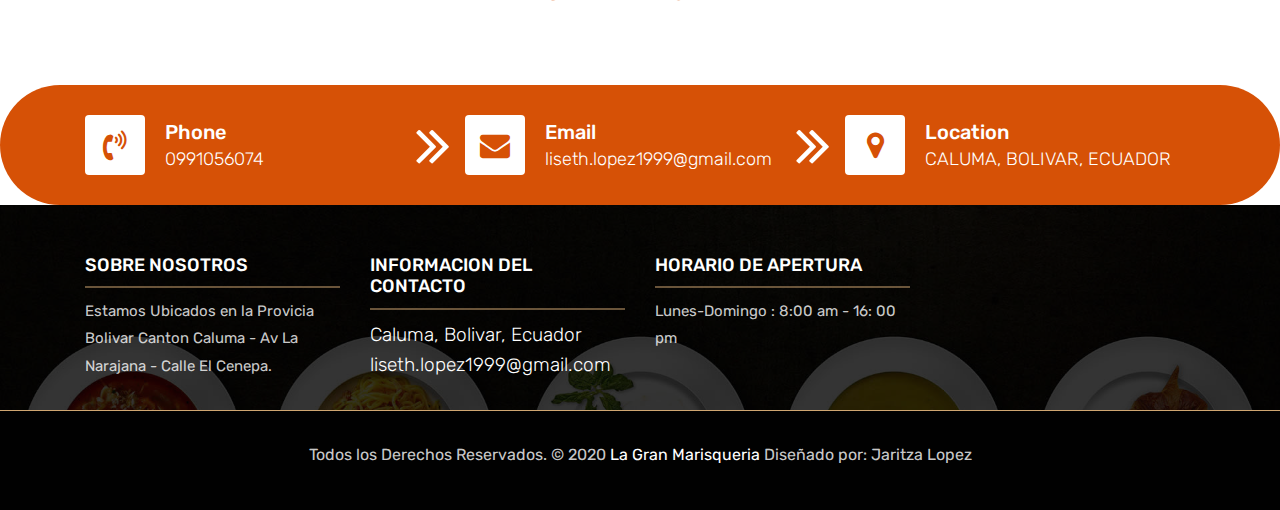
<file: menu.html>
<!DOCTYPE html>
<html lang="en"><!-- Basic -->
<head>
	<meta charset="utf-8">
    <meta http-equiv="X-UA-Compatible" content="IE=edge">   
   
    <!-- Mobile Metas -->
    <meta name="viewport" content="width=device-width, initial-scale=1">
 
     <!-- Site Metas -->
    <title>LA GRAN MARISQUERIA  - Responsive HTML5 Template</title>  
    <meta name="keywords" content="">
    <meta name="description" content="">
    <meta name="author" content="">

    <!-- Site Icons -->
    <link rel="shortcut icon" href="images/favicon.ico" type="image/x-icon">
    <link rel="apple-touch-icon" href="images/apple-touch-icon.png">

    <!-- Bootstrap CSS -->
    <link rel="stylesheet" href="css/bootstrap.min.css">    
	<!-- Site CSS -->
    <link rel="stylesheet" href="css/style.css">    
    <!-- Responsive CSS -->
    <link rel="stylesheet" href="css/responsive.css">
    <!-- Custom CSS -->
    <link rel="stylesheet" href="css/custom.css">

    <!--[if lt IE 9]>
      <script src="https://oss.maxcdn.com/libs/html5shiv/3.7.0/html5shiv.js"></script>
      <script src="https://oss.maxcdn.com/libs/respond.js/1.4.2/respond.min.js"></script>
    <![endif]-->

</head>

<body>
	<!-- Start header -->
	<header class="top-navbar">
		<nav class="navbar navbar-expand-lg navbar-light bg-light">
			<div class="container">
				<a class="navbar-brand" href="index.html">
					<img src="images/logo.png" alt="" />
				</a>
				<button class="navbar-toggler" type="button" data-toggle="collapse" data-target="#navbars-rs-food" aria-controls="navbars-rs-food" aria-expanded="false" aria-label="Toggle navigation">
				  <span class="navbar-toggler-icon"></span>
				</button>
				<div class="collapse navbar-collapse" id="navbars-rs-food">
					<ul class="navbar-nav ml-auto">
						<li class="nav-item"><a class="nav-link" href="index.html">INICIO</a></li>
						<li class="nav-item active"><a class="nav-link" href="menu.html">MENÚ</a></li>
						
						<li class="nav-item dropdown">
							<a class="nav-link dropdown-toggle" href="#" id="dropdown-a" data-toggle="dropdown">PÁGINA</a>
							<div class="dropdown-menu" aria-labelledby="dropdown-a">
								
								<a class="dropdown-item" href="gallery.html">GALERÍA</a>
							</div>
						</li>
						
						<li class="nav-item"><a class="nav-link" href="contact.html">CONTACTOS</a></li>
					</ul>
				</div>
			</div>
		</nav>
	</header>
	<!-- End header -->
	
	<!-- Start All Pages -->
	<div class="all-page-title page-breadcrumb">
		<div class="container text-center">
			<div class="row">
				<div class="col-lg-12">
					<h1>Menú Especial</h1>
				</div>
			</div>
		</div>
	</div>
	<!-- End All Pages -->
	
	<!-- Start Menu -->
	<div class="menu-box">
		<div class="container">
			<div class="row">
				
			</div>
			
			<div class="row inner-menu-box">
				<div class="col-3">
					<div class="nav flex-column nav-pills" id="v-pills-tab" role="tablist" aria-orientation="vertical">
						<a class="nav-link active" id="v-pills-home-tab" data-toggle="pill" href="#v-pills-home" role="tab" aria-controls="v-pills-home" aria-selected="true">CATEGORÍAS</a>
						<a class="nav-link" id="v-pills-profile-tab" data-toggle="pill" href="#v-pills-profile" role="tab" aria-controls="v-pills-profile" aria-selected="false">BEBIDAS</a>
						<a class="nav-link" id="v-pills-profile-tab" data-toggle="pill" href="#v-pills-profile" role="tab" aria-controls="v-pills-profile" aria-selected="false">PLATOS A LA CARTA</a>
						
					</div>
				</div>
				
				<div class="col-9">
					<div class="tab-content" id="v-pills-tabContent">
						<div class="tab-pane fade show active" id="v-pills-home" role="tabpanel" aria-labelledby="v-pills-home-tab">
							<div class="row">
								<div class="col-lg-4 col-md-6 special-grid drinks">
									<div class="gallery-single fix">
										<img src="images/img-01.jpg" class="img-fluid" alt="Image">
										<div class="why-text">
											<h4>BLACK RUSSIAN</h4>
											<p>Es un cóctel de vodka y licor de café, con una proporción de 2:1.​​.</p>
											<h5> $2.00</h5>
										</div>
									</div>
								</div>
								
								<div class="col-lg-4 col-md-6 special-grid drinks">
									<div class="gallery-single fix">
										<img src="images/img-02.jpg" class="img-fluid" alt="Image">
										<div class="why-text">
											<h4>Cóctel de sandía</h4>
											<p>Este delicioso y refrescante cóctel de sandía está inspirado en el conocido cóctel mimosa.</p>
											<h5> $4.00</h5>
										</div>
									</div>
								</div>
								
								<div class="col-lg-4 col-md-6 special-grid drinks">
									<div class="gallery-single fix">
										<img src="images/img-03.jpg" class="img-fluid" alt="Image">
										<div class="why-text">
											<h4>Rob Roy</h4>
											<p>es un cóctel compuesto principalmente de whisky y vermut.</p>
											<h5> $3.30</h5>
										</div>
									</div>
								</div>
							<div class="col-lg-4 col-md-6 special-grid lunch">
									<div class="gallery-single fix">
										<img src="images/gallery-img-01.jpeg" class="img-fluid" alt="Image">
										<div class="why-text">
											<h4>Guatita</h4>
											<p>Plato cuyo ingrediente principal son trozos de estómago de res.</p>
											<h5> $2.00</h5>
										</div>
									</div>
								</div>
								<div class="col-lg-4 col-md-6 special-grid lunch">
									<div class="gallery-single fix">
										<img src="images/gallery-img-02.jpeg" class="img-fluid" alt="Image">
										<div class="why-text">
											<h4>Bandera 2</h4>
											<p>Consiste en servir un poco de ceviche de camarón y pescado, lo cual se mezcla con la popular guatita.</p>
											<h5> $3.50</h5>
										</div>
									</div>
								</div>
								<div class="col-lg-4 col-md-6 special-grid lunch">
									<div class="gallery-single fix">
										<img src="images/gallery-img-03.jpeg" class="img-fluid" alt="Image">
										<div class="why-text">
											<h4>Encebollado</h4>
											<p>Es un caldo de pescado que contiene albacora, yuca, tomate, cebolla colorada, cilantro y otras especias, se acompaña con chifles.</p>
											<h5> $2.00</h5>
										</div>
									</div>
								</div>
							</div>
						</div>
					  <div class="tab-pane fade" id="v-pills-profile" role="tabpanel" aria-labelledby="v-pills-profile-tab">
							<div class="row">
								<div class="col-lg-4 col-md-6 special-grid drinks">
									<div class="gallery-single fix">
										<img src="images/img-01.jpg" class="img-fluid" alt="Image">
										<div class="why-text">
											<h4>BLACK RUSSIAN</h4>
											<p>Es un cóctel de vodka y licor de café, con una proporción de 2:1.​​</p>
											<h5> $2.00</h5>
										</div>
									</div>
								</div>
								
								<div class="col-lg-4 col-md-6 special-grid drinks">
									<div class="gallery-single fix">
										<img src="images/img-02.jpg" class="img-fluid" alt="Image">
										<div class="why-text">
											<h4>Cóctel de sandía</h4>
											<p>Este delicioso y refrescante cóctel de sandía está inspirado en el conocido cóctel mimosa.</p>
											<h5> $4.00</h5>
										</div>
									</div>
								</div>
								<div class="col-lg-4 col-md-6 special-grid drinks">
									<div class="gallery-single fix">
										<img src="images/img-03.jpg" class="img-fluid" alt="Image">
										<div class="why-text">
											<h4>Rob Roy</h4>
											<p>es un cóctel compuesto principalmente de whisky y vermut.</p>
											<h5> $3.30</h5>
										</div>
									</div>
								</div>
							</div>
							<div class="col-lg-4 col-md-6 special-grid lunch">
									<div class="gallery-single fix">
										<img src="images/gallery-img-01.jpeg" class="img-fluid" alt="Image">
										<div class="why-text">
											<h4>Guatita</h4>
											<p>Plato cuyo ingrediente principal son trozos de estómago de res.</p>
											<h5> $2.00</h5>
										</div>
									</div>
								</div>
								<div class="col-lg-4 col-md-6 special-grid lunch">
									<div class="gallery-single fix">
										<img src="images/gallery-img-02.jpeg" class="img-fluid" alt="Image">
										<div class="why-text">
											<h4>Bandera 2</h4>
											<p>Consiste en servir un poco de ceviche de camarón y pescado, lo cual se mezcla con la popular guatita.</p>
											<h5> $3.50</h5>
										</div>
									</div>
								</div>
								<div class="col-lg-4 col-md-6 special-grid lunch">
									<div class="gallery-single fix">
										<img src="images/gallery-img-03.jpeg" class="img-fluid" alt="Image">
										<div class="why-text">
											<h4>Encebollado</h4>
											<p>Es un caldo de pescado que contiene albacora, yuca, tomate, cebolla colorada, cilantro y otras especias, se acompaña con chifles.</p>
											<h5> $2.00</h5>
										</div>
									</div>
								</div>
							</div>
						</div>
					</div>
				</div>
			</div>
		</div>
	</div>
	<!-- End Menu -->
	
	<!-- Start QT -->
	<div class="qt-box qt-background">
		<div class="container">
			<div class="row">
				<div class="col-md-8 ml-auto mr-auto text-center">
					<p class="lead ">
						" Si no eres el que cocina, mantente alejado y felicita al chef "
					</p>
					<span class="lead">Erminia Zambrano</span>
				</div>
			</div>
		</div>
	</div>
	<!-- End QT -->
	
	<!-- Start Customer Reviews -->
	<div class="customer-reviews-box">
		<div class="container">
			
			<div class="row">
				<div class="col-md-8 mr-auto ml-auto text-center">
					<div id="reviews" class="carousel slide" data-ride="carousel">
						<div class="carousel-inner mt-4">
							<div class="carousel-item text-center active">
								<div class="img-box p-1 border rounded-circle m-auto">
									<img class="d-block w-100 rounded-circle" src="images/quotations-button.png" alt="">
								</div>
								<h5 class="mt-4 mb-0"><strong class="text-warning text-uppercase">Jaritza Lopez</strong></h5>
								
							</div>
							<div class="carousel-item text-center">
								<div class="img-box p-1 border rounded-circle m-auto">
									<img class="d-block w-100 rounded-circle" src="images/quotations-button.png" alt="">
								</div>
								<h5 class="mt-4 mb-0"><strong class="text-warning text-uppercase">Erminia Zambrano</strong></h5>
								
							</div>
							
						</div>
						<a class="carousel-control-prev" href="#reviews" role="button" data-slide="prev">
							<i class="fa fa-angle-left" aria-hidden="true"></i>
							<span class="sr-only">Previa</span>
						</a>
						<a class="carousel-control-next" href="#reviews" role="button" data-slide="next">
							<i class="fa fa-angle-right" aria-hidden="true"></i>
							<span class="sr-only">Proxima</span>
						</a>
                    </div>
				</div>
			</div>
		</div>
	</div>
	<!-- End Customer Reviews -->
	
	<!-- Start Contact info -->
	<div class="contact-imfo-box">
		<div class="container">
			<div class="row">
				<div class="col-md-4 arrow-right">
					<i class="fa fa-volume-control-phone"></i>
					<div class="overflow-hidden">
						<h4>Phone</h4>
						<p class="lead">
							0991056074
						</p>
					</div>
				</div>
				<div class="col-md-4 arrow-right">
					<i class="fa fa-envelope"></i>
					<div class="overflow-hidden">
						<h4>Email</h4>
						<p class="lead">
							liseth.lopez1999@gmail.com
						</p>
					</div>
				</div>
				<div class="col-md-4">
					<i class="fa fa-map-marker"></i>
					<div class="overflow-hidden">
						<h4>Location</h4>
						<p class="lead">
							CALUMA, BOLIVAR, ECUADOR
						</p>
					</div>
				</div>
			</div>
		</div>
	</div>
	<!-- End Contact info -->
	
	<!-- Start Footer -->
	<footer class="footer-area bg-f">
		<div class="container">
			<div class="row">
				<div class="col-lg-3 col-md-6">
					<h3>SOBRE NOSOTROS</h3>
					<p>Estamos Ubicados en la Provicia Bolivar Canton Caluma - Av La Narajana - Calle El Cenepa.</p>
				</div>
				<div class="col-lg-3 col-md-6">
					<h3>Informacion del Contacto</h3>
					<p class="lead">Caluma, Bolivar, Ecuador
					liseth.lopez1999@gmail.com</a></p>
				</div>
				<div class="col-lg-3 col-md-6">
					<h3>Horario de Apertura</h3>
		
					<p><span class="text-color">Lunes-Domingo :</span> 8:00 am - 16: 00 pm</p>
					
				</div>
			</div>
		</div>
		
		<div class="copyright">
			<div class="container">
				<div class="row">
					<div class="col-lg-12">
						<p class="company-name">Todos los Derechos Reservados. &copy; 2020 <a href="#">La Gran Marisqueria</a> Diseñado por: 
					<a>Jaritza Lopez</a></p>
					</div>
				</div>
			</div>
		</div>
		
	</footer>
	<!-- End Footer -->
	
	<a href="#" id="back-to-top" title="Back to top" style="display: none;"><i class="fa fa-paper-plane-o" aria-hidden="true"></i></a>

	<!-- ALL JS FILES -->
	<script src="js/jquery-3.2.1.min.js"></script>
	<script src="js/popper.min.js"></script>
	<script src="js/bootstrap.min.js"></script>
    <!-- ALL PLUGINS -->
	<script src="js/jquery.superslides.min.js"></script>
	<script src="js/images-loded.min.js"></script>
	<script src="js/isotope.min.js"></script>
	<script src="js/baguetteBox.min.js"></script>
	<script src="js/form-validator.min.js"></script>
    <script src="js/contact-form-script.js"></script>
    <script src="js/custom.js"></script>
</body>
</html>
</file>
<file: css/style.css>
/*------------------------------------------------------------------
    IMPORT FONTS
-------------------------------------------------------------------*/
@import url('https://fonts.googleapis.com/css?family=Rubik:300,400,500,700,900');

/*------------------------------------------------------------------
    IMPORT FILES
-------------------------------------------------------------------*/

@import url(animate.css);
@import url(font-awesome.min.css);
@import url(superslides.css);
@import url(baguetteBox.min.css);

/*------------------------------------------------------------------
    SKELETON
-------------------------------------------------------------------*/

body {
    color: #666666;
    font-size: 15px;
    font-family: 'Rubik', sans-serif;
    line-height: 1.80857;
}


a {
    color: #1f1f1f;
    text-decoration: none !important;
    outline: none !important;
    -webkit-transition: all .3s ease-in-out;
    -moz-transition: all .3s ease-in-out;
    -ms-transition: all .3s ease-in-out;
    -o-transition: all .3s ease-in-out;
    transition: all .3s ease-in-out;
}

h1,
h2,
h3,
h4,
h5,
h6 {
    letter-spacing: 0;
    font-weight: normal;
    position: relative;
    padding: 0 0 10px 0;
    font-weight: normal;
    line-height: 120% !important;
    color: #1f1f1f;
    margin: 0
}

h1 {
    font-size: 24px
}

h2 {
    font-size: 22px
}

h3 {
    font-size: 18px
}

h4 {
    font-size: 16px
}

h5 {
    font-size: 14px
}

h6 {
    font-size: 13px
}

h1 a,
h2 a,
h3 a,
h4 a,
h5 a,
h6 a {
    color: #212121;
    text-decoration: none!important;
    opacity: 1
}

h1 a:hover,
h2 a:hover,
h3 a:hover,
h4 a:hover,
h5 a:hover,
h6 a:hover {
    opacity: .8
}

a {
    color: #1f1f1f;
    text-decoration: none;
    outline: none;
}

a,
.btn {
    text-decoration: none !important;
    outline: none !important;
    -webkit-transition: all .3s ease-in-out;
    -moz-transition: all .3s ease-in-out;
    -ms-transition: all .3s ease-in-out;
    -o-transition: all .3s ease-in-out;
    transition: all .3s ease-in-out;
}

.btn-custom {
    margin-top: 20px;
    background-color: transparent !important;
    border: 2px solid #ddd;
    padding: 12px 40px;
    font-size: 16px;
}

.lead {
    font-size: 18px;
    line-height: 30px;
    color: #767676;
    margin: 0;
    padding: 0;
}

blockquote {
    margin: 20px 0 20px;
    padding: 30px;
}

ul, li, ol{
	list-style: none;
	margin: 0px;
	padding: 0px;
}
button:focus{
	outline: none;
}

.form-control::-moz-placeholder {
    color: #2a2a2a;
    opacity: 1;
}

/*------------------------------------------------------------------
    LOADER 
-------------------------------------------------------------------*/


/*------------------------------------------------------------------
    HEADER
-------------------------------------------------------------------*/
.top-navbar{
	position: relative;
	z-index: 10;
}

.top-navbar .navbar{
	padding: 15px 0px;
	position: fixed;
	width: 100%;
	border-radius: 0px 0px 100px 100px;
	transition: height .3s ease-out, background .3s ease-out, box-shadow .3s ease-out;
	-webkit-transform: translate3d(0, 0, 0);
	transform: translate3d(0, 0, 0);
	-webkit-box-shadow: 0 8px 6px -6px rgba(0, 0, 0, 0.4);
	box-shadow: 0 8px 6px -6px rgba(0, 0, 0, 0.4);
	z-index: 100;
}

.top-navbar .navbar-light .navbar-nav .nav-link{
	color: #010101;
	font-size: 16px;
	padding: 10px 20px;
	border-radius: 4px;
	text-transform: uppercase;
}

.top-navbar .navbar-light .navbar-nav .nav-item .nav-link:hover{
	background: #d65106;
	color: #ffffff;
}
.top-navbar .navbar-light .navbar-nav .nav-item.active .nav-link{
	background: #d65106;
	color: #ffffff;
	border-radius: 4px;
}

.navbar-expand-lg .navbar-nav .dropdown-menu{
	border: none;
	border-radius: 0px;
	padding: 10px;
	box-shadow: 2px 5px 6px rgba(0,0,0,0.5);
}
.navbar-expand-lg .navbar-nav .dropdown-menu a{
	padding: 10px 10px;
	text-transform: uppercase;
}

.navbar-expand-lg .navbar-nav .dropdown-menu a.dropdown-item:hover{
	background: #d65106;
	color: #ffffff;
}
.navbar-light .navbar-toggler:hover{
	background: #d65106;
}

/*------------------------------------------------------------------
    Slider
-------------------------------------------------------------------*/

.cover-slides{
	height: 100vh;
}
.slides-navigation a {
	background: #d65106;
    position: absolute;
    height: 50px;
    width: 50px;
    top: 50%;
    font-size: 20px;
    display: block;
    color: #fff;
	border-radius: 4px;
	line-height: 63px;
	text-align: center;
    transition: all .3s ease-in-out;
}
.slides-navigation a i{
	font-size: 40px;
}
.slides-navigation a:hover {
	background: #010101;
}
.cover-slides .container{
	height: 100%;
	position: relative;
	z-index: 2;
}
.cover-slides .container > .row {
	-webkit-box-align: center;
	-ms-flex-align: center;
	align-items: center;
}
.cover-slides .container > .row {
    height: 100%;
}

.btn{
	text-transform: uppercase;
	padding: 19px 36px;
}
.btn{
	display: inline-block;
	font-weight: 600;
	text-align: center;
	white-space: nowrap;
	vertical-align: middle;
	-webkit-user-select: none;
	-moz-user-select: none;
	-ms-user-select: none;
	user-select: none;
	border: 2px solid transparent;
	padding: 12px 30px;
	font-size: 16px;
	line-height: 1.5;
	border-radius: .1875rem;
	transition: color .15s ease-in-out, background-color .15s ease-in-out, border-color .15s ease-in-out, box-shadow .15s ease-in-out;
}
.btn-outline-new-white {
    color: #fff;
    background-color: #d65106;
    background-image: none;
    border-color: #d65106;
}
.btn-outline-new-white:hover {
    color: #ffffff;
    background-color: #333333;
    border-color: #333333;
}

.overlay-background {
    background: #333;
    position: absolute;
    height: 100%;
    width: 100%;
    left: 0;
    top: 0;
	opacity: 0.5;
}

.cover-slides h1{
	font-family: 'Rubik', sans-serif;
	font-weight: 500;
	font-size: 64px;
	color: #fff;
}
.cover-slides p{
	font-size: 18px;
	color: #fff;
}
.slides-pagination a{
	border: 2px solid #ffffff;
}
.slides-pagination a.current{
	background: #d65106;
	border: 2px solid #d65106;
}

/*------------------------------------------------------------------
    About
-------------------------------------------------------------------*/

.about-section-box{
	padding: 70px 0px;
	background: #ffffff url(../images/about-bg.jpg) no-repeat bottom center;
	background-size: cover;
}
.about-section-box .img-fluid{
	box-shadow: 20px 20px 0px #d65106;
}
.inner-column{
	text-align: left;
}
.inner-column h1{
	font-family: 'Rubik', sans-serif;
	font-size: 30px;
	color: #010101;
	font-weight: 500;
}
.inner-column h1 span{
	color: #d65106;
}
.inner-column h4{
	font-size: 16px;
	font-weight: 500;
}
.inner-column p{
	font-size: 18px;
	color: #222222;
}
.inner-column .btn-outline-new-white{
	color: #fff;
}
.inner-column .btn-outline-new-white:hover{
	color: #ffffff;
}

/*------------------------------------------------------------------
    QT
-------------------------------------------------------------------*/


.qt-background{
	background: url(../images/qt-bg.jpg) no-repeat;
	background-size: cover;
	padding: 100px 0;
	background-attachment: fixed;
	background-position: center center;
	position: relative;
}
.qt-background p {
    font-size: 35px;
    font-weight: 300;
    line-height: 44px;
    color: #fff;
	font-family: 'Rubik', sans-serif;
	margin-bottom: 20px;
}

.qt-background span {
    color: #fff;
    font-size: 28px;  
	font-weight: 600;	
}

/*------------------------------------------------------------------
    Menu
-------------------------------------------------------------------*/

.menu-box{
	padding: 70px 0px;
}

.heading-title{
	margin-bottom: 50px;
}
.heading-title h2{
	color: #010101;
	font-size: 28px;
	font-family: 'Rubik', sans-serif;
	font-weight: 500;
}
.heading-title p{
	font-size: 18px;
	font-weight: 200;
	margin: 0px;
}

.inner-menu-box{}
.inner-menu-box .nav-pills .nav-link.active{
	background: #d65106;
}
.inner-menu-box .nav-pills .nav-link{
	font-size: 18px;
}
.inner-menu-box .nav-pills .nav-link:hover{
	background: #d65106;
	color: #ffffff;
}

.gallery-single{
	margin-bottom: 30px;
}

.gallery-single {
    position: relative;
    overflow: hidden;
    -webkit-box-shadow: 0 0 10px #ccc;
    box-shadow: 0 0 10px #ccc;
}

.why-text {
    position: absolute;
    left: 0;
    bottom: -100%;
    right: 0;
    height: 100%;
    background: rgba(207, 166, 113, 0.9);
    padding: 12px 12px;
    -webkit-transition: all .3s ease;
    transition: all .3s ease;
}
.why-text h4{
	color: #ffffff;
	font-size: 16px;
	font-weight: 500;
	font-family: 'Rubik', sans-serif;
}
.why-text p{
	color: #ffffff;
	font-size: 13px;
	border-bottom: 1px dashed #010101;
	margin: 0px;
	padding-bottom: 15px;
	margin-top: 0px;
	margin-bottom: 15px;
}
.why-text h5{
	font-size: 18px;
	font-weight: 600;
	color: #ffffff;
}

.gallery-single:hover .why-text{
	bottom: 0px;
}


/*------------------------------------------------------------------
    Gallery
-------------------------------------------------------------------*/

.gallery-box{
	padding: 70px 0px;
}
.tz-gallery{
	margin-top: 30px;
}
.tz-gallery .lightbox img {
    width: 100%;
    transition: 0.2s ease-in-out;
    box-shadow: 0 2px 3px rgba(0,0,0,0.2);
}
.tz-gallery .lightbox img:hover {
    transform: scale(1.05);
    box-shadow: 0 8px 15px rgba(0,0,0,0.3);
}
.tz-gallery .lightbox{
	border: 3px solid #d65106;
	display: inline-block;
	margin-bottom: 30px;
}


/*------------------------------------------------------------------
    Customer Reviews
-------------------------------------------------------------------*/

.customer-reviews-box{
	padding: 70px 0px;
}

.carousel-inner .carousel-item .img-box{
	width: 135px;
	height: 135px;
}
.carousel-control-prev{
	left: -100px;
}
.carousel-control-next{
	right: -100px;
}
.carousel-indicators{
	top: 320px;
}

.text-warning{
	color: #d65106 !important;
	font-size: 24px;
}

@media (min-width: 320px) and (max-width: 640px) {
	.carousel-inner .carousel-item p{
		font-size: 14px;
	}
	.carousel-control-prev{
		left: -5px;
	}
	.carousel-control-next{
		right: -5px;
	}
 	.carousel-indicators{
		top: 400px;
	}
}

#reviews .carousel-control-prev{
	background: #d65106;
	color: #ffffff;
	display: block;
	position: absolute;
	width: 8%;
	height: 50px;
	top: 50%;
	border-radius: 4px;
	font-size: 28px;
	opacity: 1;
}
#reviews .carousel-control-prev:hover{
	background: #010101;
	color: #ffffff;
}

#reviews .carousel-control-next{
	background: #d65106;
	color: #ffffff;
	display: block;
	position: absolute;
	width: 8%;
	height: 50px;
	top: 50%;
	border-radius: 4px;
	font-size: 28px;
	opacity: 1;
}
#reviews .carousel-control-next:hover{
	background: #010101;
	color: #ffffff;
}


/*------------------------------------------------------------------
    Contact info
-------------------------------------------------------------------*/

.contact-imfo-box{
	background: #d65106;
	padding: 30px 0;
	border-radius: 100px;
}

.overflow-hidden {
    overflow: hidden;
}

.contact-imfo-box i{
	display: block;
	float: left;
	width: 60px;
	height: 60px;
	line-height: 60px;
	text-align: center;
	background: #fff;
	color: #d65106;
	font-size: 30px;
	-webkit-border-radius: 4px;
	-moz-border-radius: 4px;
	-ms-border-radius: 4px;
	border-radius: 4px;
	margin-right: 20px;
}
.contact-imfo-box h4 {
    margin: 0px;
    margin-top: 5px;
	color: #ffffff;
	font-size: 20px;
	padding: 0px;
	font-weight: 500;
	line-height: 24px;
}
.contact-imfo-box p {
    margin: 0px;
	color: #ffffff;
	font-weight: 300;
}

/*------------------------------------------------------------------
    Footer
-------------------------------------------------------------------*/

.footer-area{
	padding-top: 50px;
	padding-bottom: 0px;
}
.bg-f{
	background-image: url("../images/footer-bg.jpg");
	background-attachment: scroll;
	background-clip: initial;
	background-color: rgba(0, 0, 0, 0);
	background-origin: initial;
	background-position: center center;
	background-repeat: no-repeat;
	background-size: cover;
	position: relative;
}
.bg-f::before {
    background: #010101;
    content: "";
    height: 100%;
    left: 0;
    position: absolute;
    top: 0;
    width: 100%;
    z-index: 1;
	opacity: 0.8;
}

.footer-area .container{
	position: relative;
	z-index: 1;
}
.footer-area h3{
	color: #ffffff;
	text-transform: uppercase;
	font-size: 18px;
	font-weight: 500;
	border-bottom: 2px solid rgba(207, 166, 113, 0.5);
	margin-bottom: 10px;
}
.footer-area p{
	font-size: 15px;
	color: rgba(255, 255, 255, 0.8);
	margin: 0;
	padding-bottom: 10px;
}

.arrow-right{
	position: relative;
}
.arrow-right::before {
    content: "\f101";
	font-family: 'FontAwesome';	
	position: absolute;
	right: 0px;
	top: 0;
	color: #fff;
	font-size: 60px;
	line-height: 60px;
}


.footer-area p.lead{
	font-size: 19px;
	color: #ffffff;
	margin-bottom: 0px;
}
.footer-area p.lead a{
	color: #ffffff;
	margin-bottom: 15px;
}
.footer-area p.lead a:hover{
	color: #d65106;
}
.footer-area p a{
	font-size: 18px;
	color: #ffffff;
}
.footer-area p a:hover{
	color: #d65106;
}

.subscribe_form {
    display: block;
    text-align: center;
    padding: 5px 0;
}

.subscribe_form .form_input {
    display: block;
    background-color: rgba(0,0,0,0.9);
	border: 1px solid #ffffff;
    color: #fff;
    font-size: 14px;
    line-height: 50px;
    padding: 0 10px;
    float: left;
	font-weight: 300;
    width: 100%;
    transition: all 0.5s ease-in-out;
}

.subscribe_form .submit {
    background-color: #d65106;
    color: #fff;
    font-size: 16px;
    font-weight: 500;
    line-height: 50px;
    display: inline-block;
    padding: 0 10px;
    float: left;
    width: 100%;
	border: none;
	cursor: pointer;
    transition: all 0.5s ease-in-out;
}
.subscribe_form .submit:hover{
	background: #010101;
}

.f-social {
    padding-bottom: 10px;
    margin: 0px;
    margin-top: 20px;
}
.f-social li a {
    font-size: 18px;
    color: rgba(214, 81, 6);
	width: 38px;
	height: 38px;
	display: block;
	text-align: center;
	line-height: 38px;
	background: #ffffff;
	border-radius: 4px;
}

.copyright{
	margin-top: 20px;
	position: relative;
	display: block;
	background-color: #010101;
	border-top: 1px solid rgba(207, 166, 113);
	padding: 30px 0;
	z-index: 1;
}

.copyright .company-name{
	font-size: 16px;
	text-align: center;
}
.copyright .company-name a{
	font-size: 16px;
}

/*------------------------------------------------------------------
    All Pages
-------------------------------------------------------------------*/

.page-breadcrumb {
    padding: 250px 0 150px;
    background: url(../images/all-bg.jpg) no-repeat;
    background-attachment: fixed;
    background-size: cover;
    background-position: 0 0;
    position: relative;
}
.all-page-title .container{
	position: relative;
	z-index: 2;
}
.all-page-title::before{
	background: #010101;
	content: "";
	height: 100%;
	left: 0;
	position: absolute;
	top: 0;
	width: 100%;
	z-index: 1;
	opacity: 0.8;	
}
.all-page-title h1{
	font-size: 38px;
	color: #ffffff;
	font-family: 'Rubik', sans-serif;
	padding: 0px;
	font-weight: 500;
}

.inner-pt{
	margin-top: 30px;
}
.inner-pt p{
	font-size: 18px;
}

.stuff-box{
	padding: 70px 0px;
}


.our-team{
    text-align: center;
    transition: all 0.5s ease 0s;
	margin-bottom: 30px;
}
.our-team:hover{
    box-shadow: 0 15px 10px -10px rgba(0, 0, 0, 0.5), 0 1px 4px rgba(0, 0, 0, 0.3), 0 0 40px rgba(0, 0, 0, 0.1) inset;
}
.our-team .pic{
    overflow: hidden;
    position: relative;
}
.our-team .pic:before,
.our-team .pic:after{
    content: "";
    width: 200%;
    height: 80%;
    background: rgba(38,37,37,0.8);
    position: absolute;
    top: -100%;
    left: -4%;
    transform: rotate(45deg);
    transition: all 0.5s ease 0s;
}
.our-team .pic:after{
    background: rgba(214,81,6,0.8);
    top: auto;
    left: auto;
    bottom: -100%;
    right: -4%;
}
.our-team:hover .pic:before{ top: 0; }
.our-team:hover .pic:after{ bottom: 0; }
.our-team .pic img{
    width: 100%;
    height: auto;
}
.our-team .social{
    width: 100%;
    padding: 0;
    margin: 0;
    list-style: none;
    position: absolute;
    bottom: 45%;
    left: 0;
    opacity: 0;
    z-index: 2;
    transition: all 0.5s ease 0.3s;
}
.our-team:hover .social{ opacity: 1; }
.our-team .social li{ display: inline-block; }
.our-team .social li a{
    display: block;
    width: 40px;
    height: 40px;
    line-height: 40px;
    font-size: 20px;
    color: #fff;
    margin-right: 10px;
    position: relative;
    transition: all 0.3s ease 0s;
}
.our-team .social li a:after{
    content: "";
    width: 100%;
    height: 100%;
    background: #d65106;
    border-radius: 0 20px 20px 20px;
    position: absolute;
    top: 0;
    left: 0;
    z-index: -1;
    transition: all 0.3s ease 0s;
}
.our-team .social li a:hover:after{ transform: rotate(180deg); }
.our-team .team-content{ padding: 20px; }
.our-team .title{
    font-size: 22px;
    font-weight: 700;
    letter-spacing: 2px;
    color: #d65106;
    text-transform: uppercase;
    margin-bottom: 7px;
}
.our-team .post{
    display: block;
    font-size: 17px;
    font-weight: 600;
    color: #333333;
    text-transform: capitalize;
}
@media only screen and (max-width: 990px){
    .our-team{ margin-bottom: 30px; }
}


.reservation-box{
	padding: 70px 0px;
}

.reservation-box h3{
	padding: 0px 15px;
	margin-bottom: 20px;
	font-weight: 600;
}

.help-block ul li{
	color: red;
}

.form-control[readonly]{
	background-color: #ffffff;
}

.form-control{
	border-radius: 0px;
	min-height: 50px;
}
.form-control:focus{
	border: 1px solid #d65106;
	box-shadow: none;
}

.form-group .picker__input.picker__input--active{
	border-color: #d65106;
}

.submit-button{
	margin-top: 20px;
}
.btn.btn-common{
	color: #d65106;
	background-color: transparent;
	background-image: none;
	border-color: #d65106;
}
.btn.btn-common:hover{
	color: #ffffff;
	background-color: #333333;
	border-color: #333333;
}
.blog-box{
	padding: 70px 0px;
}
.blog-box-inner{
	position: relative;
	margin-bottom: 30px;
}

.blog-box-inner .blog-img-box{
	position: relative;
	display: block;
}

.blog-box-inner .blog-detail{
	position: absolute;
	top: 0;
	background: #fff;
	padding: 30px 25px;
	border: 1px solid #ddd;
	transition-duration: .5s;
	height: 100%;
}

.blog-detail h4 {
    font-size: 18px;
    font-weight: 500;
    color: #222222;
}

.blog-detail ul li {
    display: inline-block;
    padding: 0px 5px;
}
.blog-detail ul li span{
	color: #d65106;
	cursor: pointer;
}
.blog-detail ul li span:hover{
	color: #010101;
}

.blog-detail ul li:first-child {
    padding-left: 0px;
}

.blog-detail p {
    padding: 10px 0px 0 0;
	margin: 0px;
	font-size: 13px;
}

.blog-detail a{
	color: #ffffff;
	margin-top: 20px;
}

.blog-box-inner .blog-detail:hover{
	background: rgba(255, 255, 255, .9);
}

.blog-inner-box {
    position: relative;
    margin: 0px 10px;
    margin-bottom: 30px;
}
.side-blog-img {
    box-shadow: 15px 15px 0px 0px rgba(214, 81, 6, 0.4);
    -webkit-transition: all 1s ease 0.01s;
    transition: all 1s ease 0.01s;
    position: relative;
}

.date-blog-up {
    position: absolute;
    right: 0px;
    top: 0px;
    background: #d65106;
    font-size: 18px;
    color: #ffffff;
    padding: 5px 15px 5px 5px;
}
.inner-blog-detail {
    background: #ffffff;
    position: relative;
    padding: 30px 20px;
}

.inner-blog-detail h3 {
    font-size: 20px;
    font-weight: 500;
    padding-bottom: 15px;
}
.inner-blog-detail ul li {
    display: inline-block;
    padding: 0px 5px;
    color: #222222;
}
.inner-blog-detail ul li span {
    color: #d65106;
}
.inner-blog-detail p {
    padding: 10px 0px;
}
.details-page blockquote {
    border-left: 5px solid #d65106;
}
.details-page blockquote {
    padding: 20px;
}
blockquote {
    margin: 20px 0 20px;
    padding: 30px;
}
.blog-inner-details-line {
    margin: 20px 0px;
    clear: both;
    float: left;
    width: 100%;
}
.line-left-social h5 {
    font-size: 18px;
    font-weight: 600;
    padding-bottom: 15px;
}
.line-left-social ul li {
    display: inline-block;
    margin-bottom: 5px;
}
.line-right-social ul li {
    display: inline-block;
}
.line-right-social ul li a {
    display: block;
    padding: 5px;
    background: #f5f5f5;
    border-radius: 6px;
    font-weight: 500;
    width: 35px;
    height: 35px;
    text-align: center;
    line-height: 25px;
    font-size: 15px;
}
.line-left-social ul li a {
    display: block;
    padding: 5px 10px;
    background: #f5f5f5;
    border-radius: 6px;
    font-weight: 400;
    font-size: 12px;
}
.line-left-social ul li a:hover {
    background: #d65106;
    color: #ffffff;
}
.line-right-social ul li a:hover {
    background: #d65106;
    color: #ffffff;
}
.line-right-social h5 {
    font-size: 18px;
    font-weight: 600;
    padding-bottom: 15px;
}
.blog-comment-box {
    clear: both;
    margin: 20px 0px;
    float: left;
    width: 100%;
}
.blog-comment-box h3 {
    font-size: 18px;
    font-weight: 600;
    padding-bottom: 20px;
}
.comment-item {
    margin-bottom: 30px;
}
.comment-item-left {
    float: left;
    width: 90px;
    height: 90px;
}
.comment-item-left img {
    width: 100%;
    border-radius: 20px;
}
.comment-item-right {
    padding-left: 110px;
}
.comment-item-right a {
    font-size: 16px;
    font-weight: 500;
}
.des-l {
    display: inline-block;
    width: 100%;
}
.des-l p {
    font-size: 13px;
}
.comment-item-right a {
    font-size: 16px;
    font-weight: 500;
}
.right-btn-re {
    float: right;
    font-style: italic;
    text-align: right;
    font-size: 16px;
    padding: 5px 10px;
    background: #f5f5f5;
    border-radius: 6px;
}
.right-btn-re:hover {
    background: #d65106;
    color: #ffffff !important;
}
.comment-respond-box {
    clear: both;
}
.blog-comment-box .children {
    margin-left: 70px;
}
.comment-item {
    margin-bottom: 30px;
}
.comment-item-right i {
    padding-right: 10px;
}

.comment-form-respond input {
    min-height: 38px;
    border: 1px solid #010101;
    border-radius: 0px;
    padding: 10px;
}
.comment-form-respond textarea {
    border: 1px solid #010101;
    border-radius: 0px;
    padding: 10px;
    min-height: 110px;
}

.btn-submit{
	color: #d65106;
	background-color: transparent;
	background-image: none;
	border-color: #d65106;
}
.btn-submit:hover{
	color: #ffffff;
	background-color: #333333;
	border-color: #333333;
}

.right-side-blog h3 {
    font-weight: 600;
    font-size: 18px;
    padding-bottom: 20px;
}
.blog-search-form {
    position: relative;
    border-bottom: 1px solid #010101;
    padding-bottom: 30px;
    margin-bottom: 20px;
}
.blog-search-form input {
    width: 100%;
    min-height: 40px;
    border: 1px solid rgba(214, 81, 6, 0.4);
    padding: 5px 40px 5px 10px;
    font-size: 15px;
    color: #222222;
}
.blog-search-form .search-btn {
    position: absolute;
    right: 0px;
    background: none;
    border: none;
    font-size: 20px;
    min-height: 40px;
    padding: 0px 15px;
}

.right-side-blog h3 {
    font-weight: 500;
    font-size: 18px;
    padding-bottom: 20px;
}
.blog-categories {
    padding-bottom: 30px;
    margin-bottom: 20px;
}
.blog-categories ul li {
    line-height: 14px;
    padding: 10px 0px;
    border-top: 1px solid #f5f5f5;
}
.blog-categories ul li a {
    display: inline-block;
    text-transform: capitalize;
    width: 100%;
}
.blog-categories ul li a:hover{
	color: #d65106;
}
.recent-box-blog {
    margin-bottom: 20px;
	display: inline-block;
}
.recent-img {
    float: left;
    position: relative;
}
.recent-img::before {
    position: absolute;
    content: '';
    z-index: 2;
    top: 0;
    left: 0;
    width: 100%;
    height: 100%;
    background-color: #d65106;
    opacity: 0.4;
    transform: scale(0);
    -webkit-transform: scale(0);
    -moz-transform: scale(0);
    -ms-transform: scale(0);
    -o-transform: scale(0);
    transition: all 0.5s ease;
    -webkit-transition: all 0.5s ease;
    -moz-transition: all 0.5s ease;
    -o-transition: all 0.5s ease;
}
.recent-box-blog:hover .recent-img::before {
    transform: scale(1);
    -webkit-transform: scale(1);
    -moz-transform: scale(1);
    -ms-transform: scale(1);
    -o-transform: scale(1);
}
.recent-info {
    display: table-cell;
    vertical-align: top;
    padding-left: 15px;
}
.recent-info ul li {
    display: inline-block;
    font-size: 11px;
    padding: 0px;
    color: #222222;
}
.recent-info h4 {
    font-size: 14px;
    padding: 0px;
    margin: 11px 0px;
    font-weight: 500;
}
.blog-tag-box ul li {
    display: inline-block;
    margin-bottom: 3px;
}
.blog-tag-box ul li a {
    padding: 5px 15px;
    display: block;
    background: #f5f5f5;
    color: #222222;
    border-radius: 6px;
}
.blog-tag-box ul li a:hover {
    color: #ffffff;
    background: #d65106;
}

.contact-box{
	padding: 70px 0px;
}

.map-full {
    width: 100%;
    height: 500px;
    border-radius: 0px;
    margin: 0px auto;
}

#back-to-top {
    position: fixed;
    bottom: 40px;
    right: 40px;
    z-index: 9999;
    width: 52px;
    height: 40px;
    text-align: center;
    line-height: 40px;
    background: #d65106;
    color: #ffffff;
    cursor: pointer;
    border: 0;
    border-radius: 2px;
    text-decoration: none;
    transition: opacity 0.2s ease-out;
	font-size: 30px;
}
</file>
<file: css/responsive.css>
/* only small desktops */
/* tablets */
/* only small tablets */
@media only screen and (min-width: 992px) and (max-width: 1180px) {
	.footer-area h3{
		font-size: 18px;
	}
}
@media (min-width: 768px) and (max-width: 991px) {
	.navbar-light .navbar-brand{
		margin-left: 15px;
	}
	.navbar-light .navbar-toggler{
		margin-right: 15px;
		border-radius: 0px;
	}
	.navbar-expand-lg .navbar-nav .dropdown-menu{
		box-shadow: none;
	}
	.carousel-control-prev{
		left: -60px;
	}
	.carousel-control-next{
		right: -60px;
	}
	.why-text h4{
		font-size: 18px;
	}
	.why-text p{
		margin: 0px;
	}
}

/* mobile or only mobile */
@media (max-width: 767px) {
	.navbar-light .navbar-brand{
		margin-left: 15px;
	}
	.navbar-light .navbar-toggler{
		margin-right: 15px;
		border-radius: 0px;
	}
	.navbar-expand-lg .navbar-nav .dropdown-menu{
		box-shadow: none;
	}
	.cover-slides h1{
		font-size: 22px;
	}
	.cover-slides p {
		font-size: 14px;
	}
	.slides-navigation a{
		height: 42px;
		width: 38px;
		line-height: 33px;
	}
	.inner-column{
		margin-top: 15px;
	}
	.inner-column h1{
		font-size: 22px;
	}
	.filter-button-group{
		margin: 10px 0px;
	}
	
	.contact-imfo-box .col-md-4{
		margin-bottom: 15px;
	}
	.carousel-control-prev{
		left: 0px;
	}
	.carousel-control-next{
		right: 0px;
	}
	.blog-box-inner .blog-detail{
		overflow: hidden;
	}
	.blog-sidebar{
		margin-top: 50px;
	}
	.top-navbar .navbar{
		border-radius: 0px 0px 50px 50px;
	}
	
}
@media only screen and (min-width: 280px) and (max-width: 599px) {
	
	.why-text p{
		margin-bottom: 0px;
		margin-top: 0px;
	}
	.inner-column{
		margin-bottom: 30px;
	}
	.inner-menu-box .nav-pills .nav-link{
		font-size: 12px;
		padding: 5px;
	}
}
</file>
<file: css/custom.css>
/** ADD YOUR AWESOME CODES HERE **/
</file>
